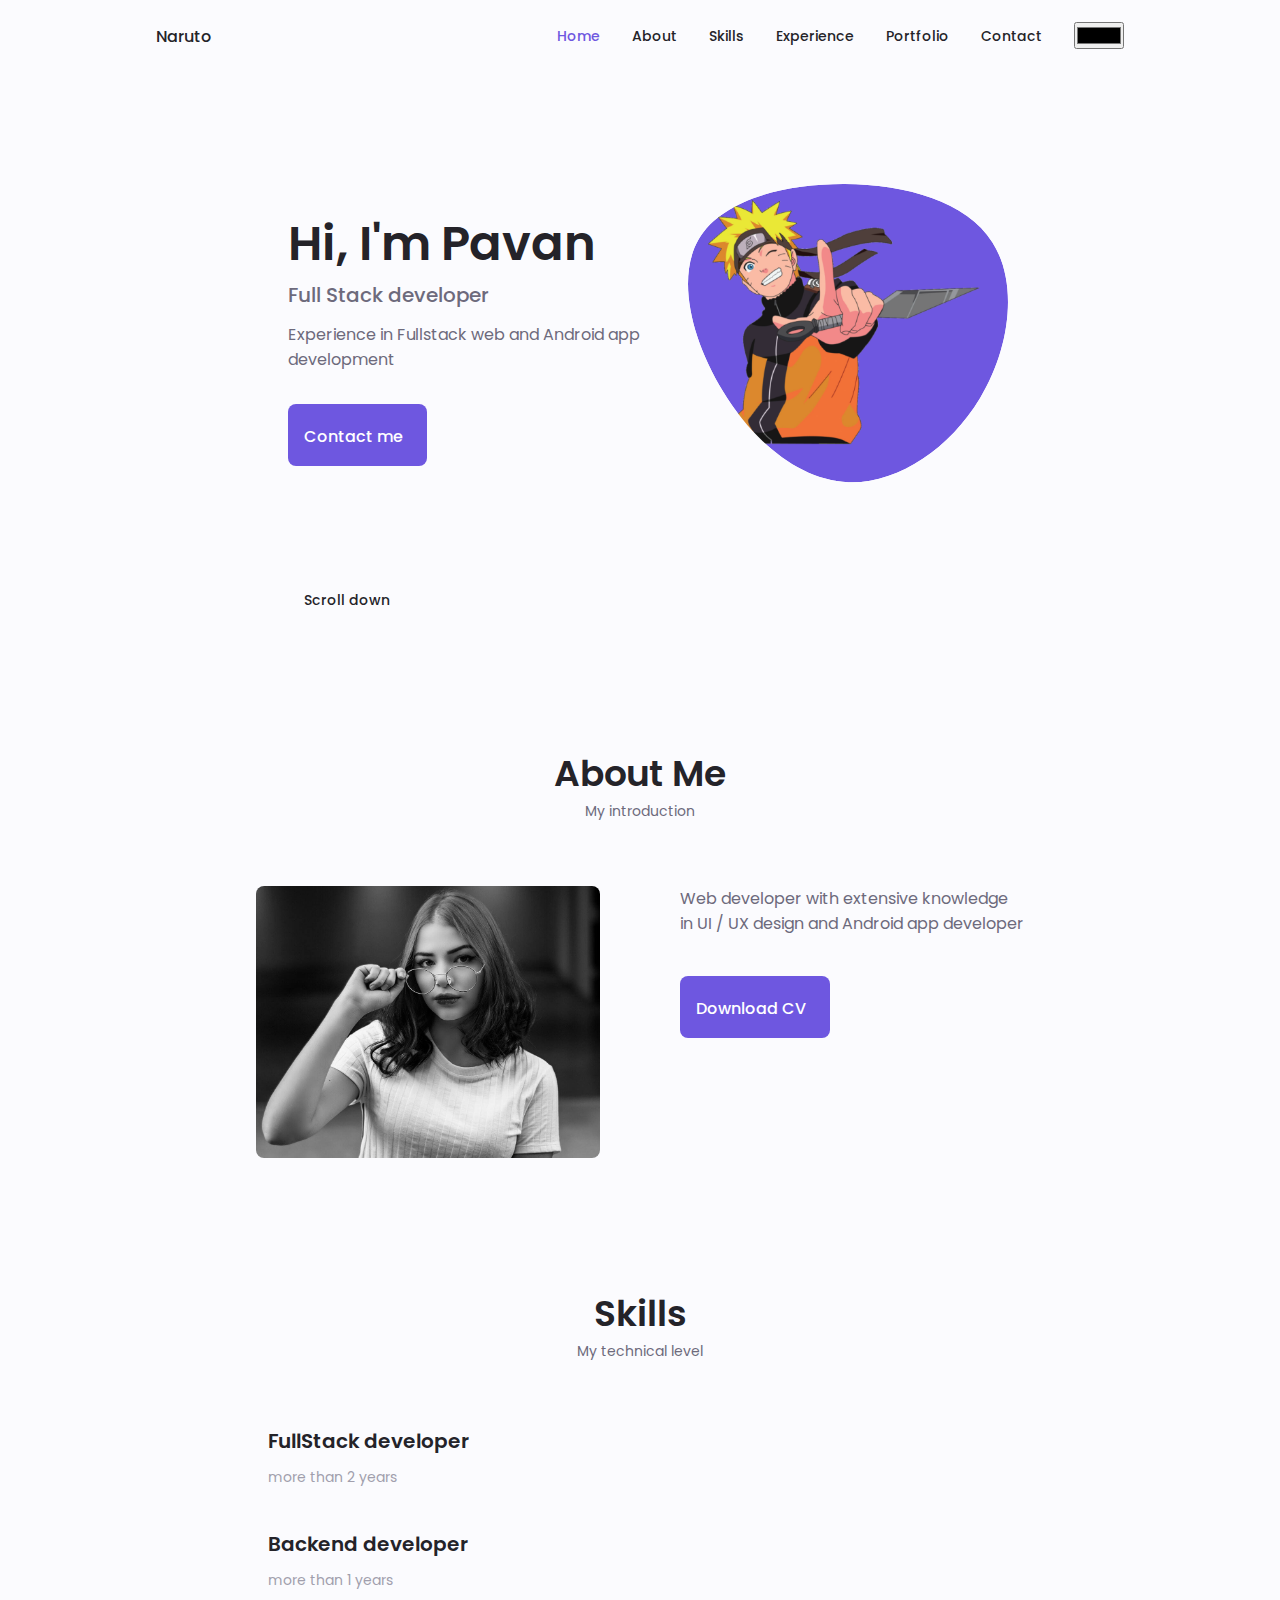
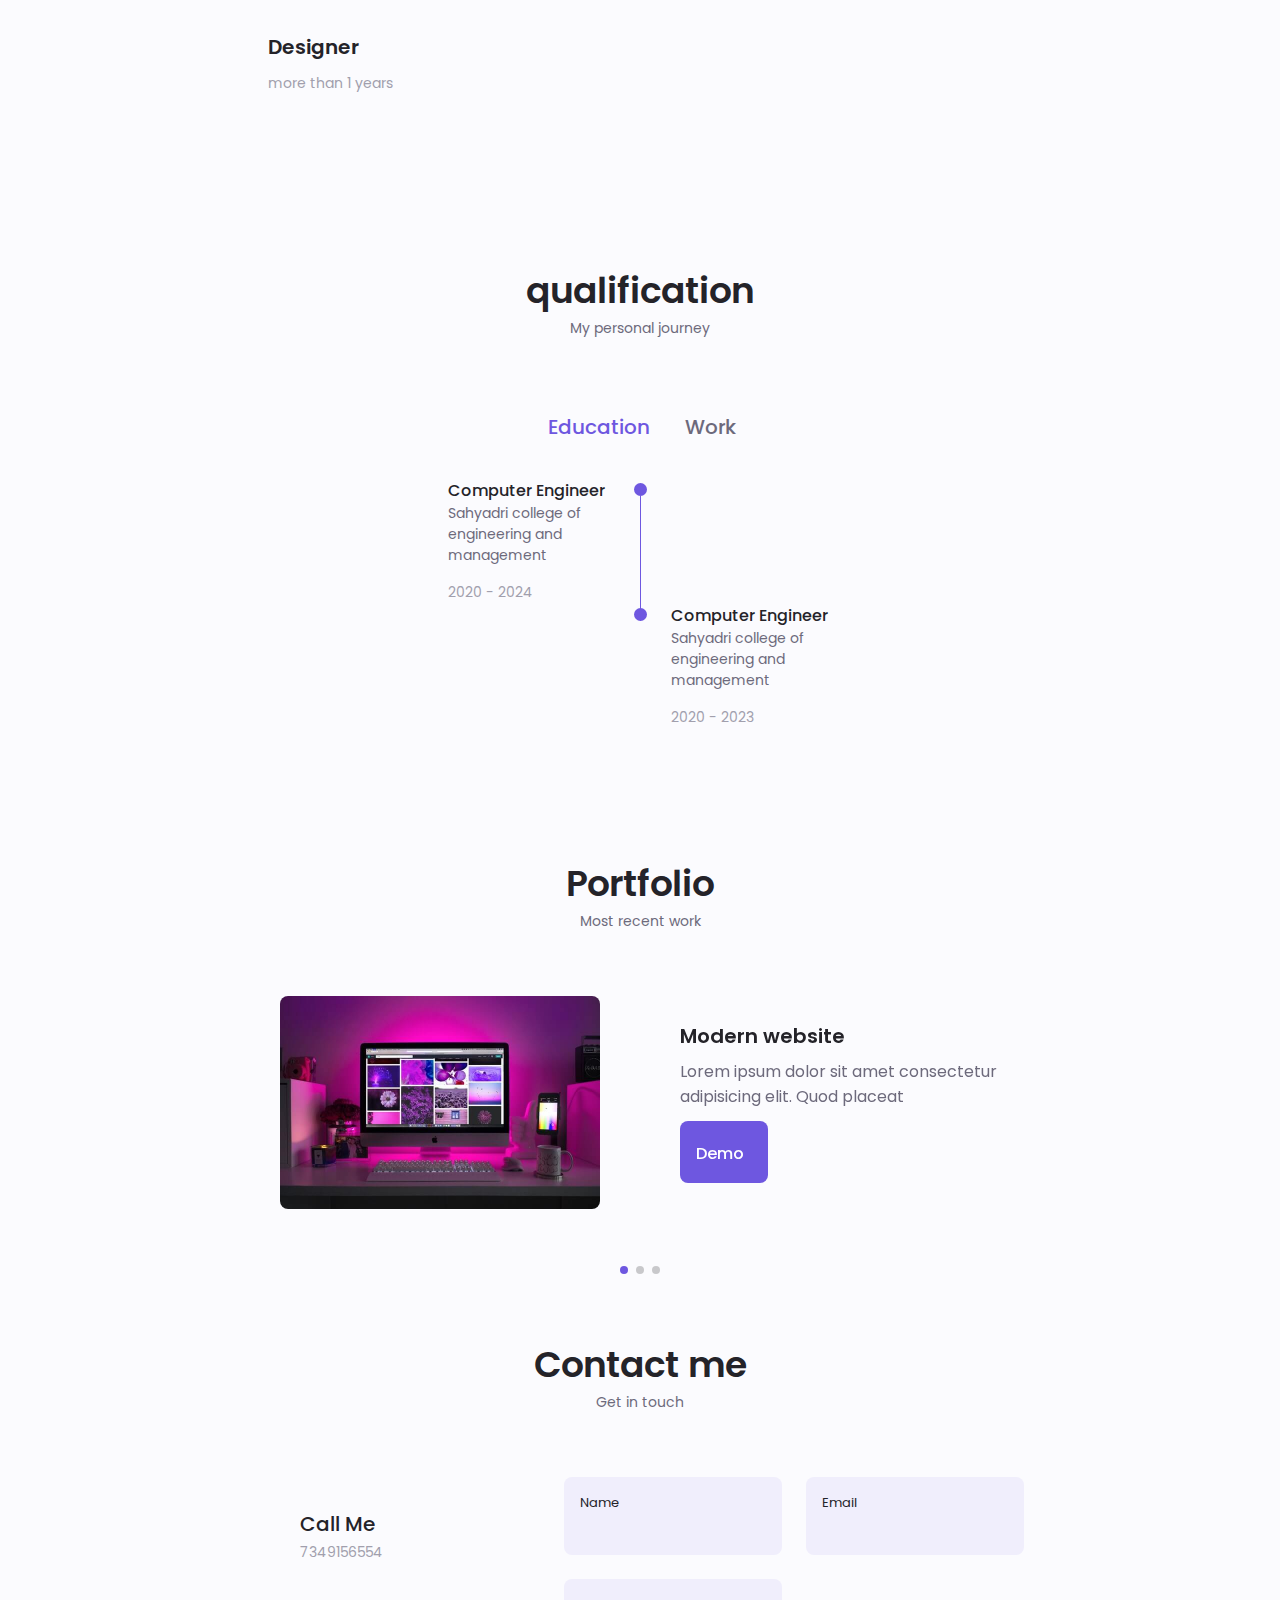
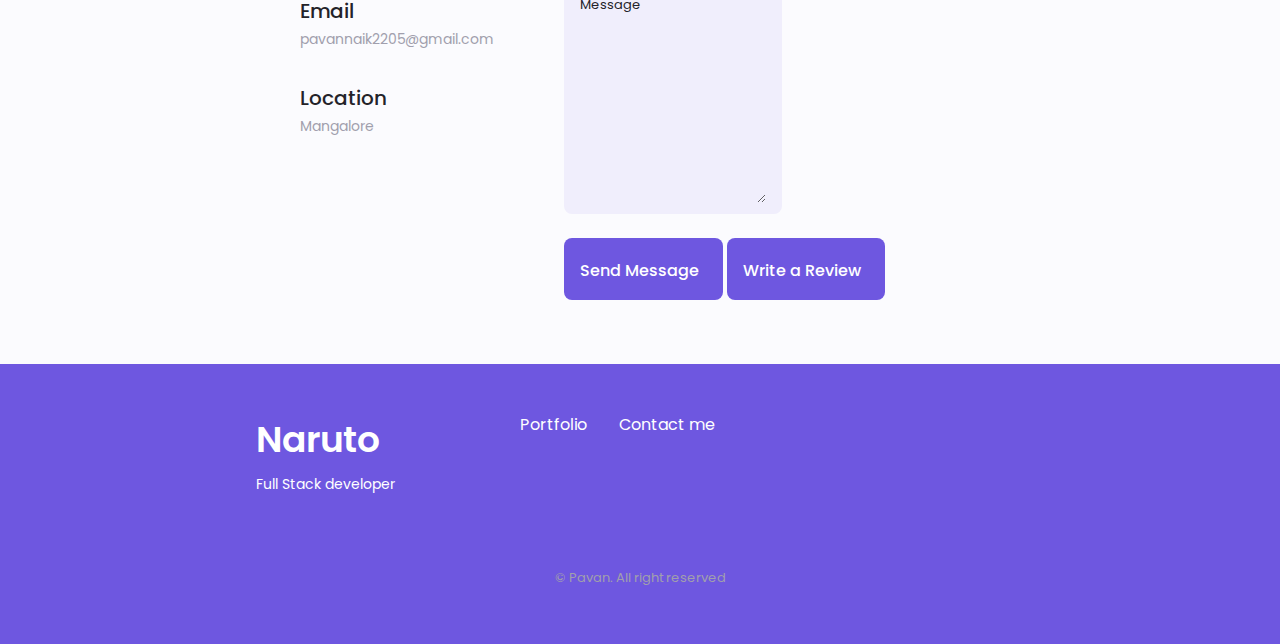
<file: index.html>
<!DOCTYPE html>
    <html lang="en">
    <head>
        <meta charset="UTF-8">
        <meta name="viewport" content="width=device-width, initial-scale=1.0">

        <!--==================== UNICONS ====================-->
        <link rel="stylesheet" href="https://unicons.iconscout.com/release/v4.0.0/css/line.css">
        
        
        <!--==================== SWIPER CSS ====================-->
        <link rel="stylesheet" href="./assets/css/swiper-bundle.min.css">
        
        <!--==================== CSS ====================-->
        <link rel="stylesheet" href="./assets/css/styles.css">

        <title>Personal Portfolio</title>
    </head>
    <body>
        <!--==================== HEADER ====================-->
        <header class="header" id="header">
            <nav class="nav container">
                <a href="#" class="nav_logo">Naruto</a>
                <div class="nav_menu" id="nav-menu">
                    <ul class="nav_list grid">
                        <li class="nav_item">
                            <a href="#home" class="nav_link active-link"><i class="uil uil-estate nav_icon "></i>Home</a>
                        </li>
                        <li class="nav_item">
                            <a href="#about" class="nav_link"><i class="uil uil-user nav_icon"></i>About</a>
                        </li>
                        <li class="nav_item">
                            <a href="#skills" class="nav_link"><i class="uil uil-file-alt nav_icon"></i>Skills</a>
                        </li>
                        <li class="nav_item">
                            <a href="#qualification" class="nav_link"><i class="uil uil-briefcase-alt nav_icon"></i>Experience</a>
                        </li>
                        <li class="nav_item">
                            <a href="#portfolio" class="nav_link"><i class="uil uil-scenery nav_icon"></i>Portfolio</a>
                        </li>
                        <li class="nav_item">
                            <a href="#contact" class="nav_link"><i class="uil uil-message nav_icon"></i>Contact</a>
                        </li>
                    </ul>
                    <i class="uil uil-times nav_close" id="nav_close"></i>
                </div>
                <div class="nav_btns">

                    <!-- Theme Change buttons  -->
                    <i class="uil uil-moon change-theme" id="theme-button"></i>
                    
                    <div class="nav_toggle" id="nav-toggle">
                        <i class="uil uil-apps"></i>
                    </div>
                </div>
                <div class="color-theme">
                    <input type="color" name="" id="color_picker">
                </div>
            </nav>
        </header>

        <!--==================== MAIN ====================-->
        <main class="main">
            <!--==================== HOME ====================-->
            <section class="home section" id="home">
                <div class="home_container container grid">
                    <div class="home_content grid">
                        <div class="home_social">
                            <a href="https://github.com/pavan2205" target="_blank" class="home_social_icon"><i class="uil uil-linkedin-alt"></i></a>
                            <a href="https://github.com/pavan2205" target="_blank" class="home_social_icon"><i class="uil uil-instagram-alt"></i></a>
                            <a href="https://github.com/pavan2205" target="_blank" class="home_social_icon"><i class="uil uil-github-alt"></i></a>
                        </div>
                        <div class="home_img home_blob">
                            <svg viewBox="0 0 200 187" xmlns="http://www.w3.org/2000/svg" xmlns:xlink="http://www.w3.org/1999/xlink">
                                <mask id="mask0" mask-type="alpha">
                                    <path d="M190.312 36.4879C206.582 62.1187 201.309 102.826 182.328 134.186C163.346 165.547 
                                    130.807 187.559 100.226 186.353C69.6454 185.297 41.0228 161.023 21.7403 129.362C2.45775 
                                    97.8511 -7.48481 59.1033 6.67581 34.5279C20.9871 10.1032 59.7028 -0.149132 97.9666 
                                    0.00163737C136.23 0.303176 174.193 10.857 190.312 36.4879Z"/>
                                </mask>
                                <g mask="url(#mask0)">
                                    <path d="M190.312 36.4879C206.582 62.1187 201.309 102.826 182.328 134.186C163.346 
                                    165.547 130.807 187.559 100.226 186.353C69.6454 185.297 41.0228 161.023 21.7403 
                                    129.362C2.45775 97.8511 -7.48481 59.1033 6.67581 34.5279C20.9871 10.1032 59.7028 
                                    -0.149132 97.9666 0.00163737C136.23 0.303176 174.193 10.857 190.312 36.4879Z"/>
                                    <image class="home_blob_img" x="12" y="10" href="assets/img/naruto.png"/>
                                </g>
                            </svg>
                        </div>
                        <div class="home_data">
                            <h1 class="home_title">Hi, I'm Pavan</h1>
                            <h3 class="home_subtitle">Full Stack developer</h3>
                            <p class="home_description">Experience in Fullstack web and Android app development</p>
                            <a href="#contact" class="button button--flex">
                                Contact me<i class="uil uil-message button_icon"></i>
                            </a>
                        </div>
                    </div>
                    <div class="home_scroll">
                        <a href="#about" class="home_scroll-button button--flex">
                            <i class="uil uil-mouse-alt home_scroll_mouse"></i>
                            <span class="home_scroll_name">Scroll down</span>
                            <i class="uil uil-arrow-down home_scroll_arrow"></i>
                        </a>
                    </div>
                </div>
            </section>

            <!--==================== ABOUT ====================-->
            <section class="about section" id="about">
                <h2 class="section__title">About Me</h2>
                <span class="section__subtitle">My introduction</span>
                <div class="about_container container grid">
                    <img src="assets/img/about.jpg" alt="" class="about_img">
                    <div class="about_data">
                        <p class="about_description">Web developer with extensive knowledge in UI / UX design and Android app developer</p>
                        <div class="about_buttons">
                            <a download="" href="assets/pdf/Pavan-Cv.pdf" class="button button--flex">Download CV
                                <i class="uil uil-download-alt button_icon"></i>
                            </a>
                        </div>
                    </div>
                </div>
            </section>

            <!--==================== SKILLS ====================-->
            <section class="skills section" id="skills">
                <h2 class="section__title">Skills</h2>
                <span class="section__subtitle">My technical level</span>
                <div class="skills_container container grid">
                    <div>
                        <!-- skill 1  -->
                        <div class="skills_content skills_close">
                            <div class="skills_header">
                                <i class="uil uil-brackets-curly skills_icon"></i>
                                <div>
                                    <h1 class="skills_title">FullStack developer</h1>
                                    <span class="skills_subtitle">more than 2 years</span>
                                </div>
                                <i class="uil uil-angle-down skills_arrow"></i>
                            </div>
                            <div class="skills_list grid">
                                <div class="skills_data">
                                    <div class="skills_title">
                                        <h3 class="skills_name">HTML</h3>
                                        <span class="skills_number">90%</span>
                                    </div>
                                    <div class="skills_bar">
                                        <span class="skills_percentage skills_html"></span>
                                    </div>
                                </div>
                                <div class="skills_data">
                                    <div class="skills_title">
                                        <h3 class="skills_name">CSS</h3>
                                        <span class="skills_number">80%</span>
                                    </div>
                                    <div class="skills_bar">
                                        <span class="skills_percentage skills_css"></span>
                                    </div>
                                </div>
                                <div class="skills_data">
                                    <div class="skills_title">
                                        <h3 class="skills_name">JavaScript</h3>
                                        <span class="skills_number">70%</span>
                                    </div>
                                    <div class="skills_bar">
                                        <span class="skills_percentage skills_js"></span>
                                    </div>
                                </div>
                                <div class="skills_data">
                                    <div class="skills_title">
                                        <h3 class="skills_name">React</h3>
                                        <span class="skills_number">60%</span>
                                    </div>
                                    <div class="skills_bar">
                                        <span class="skills_percentage skills_react"></span>
                                    </div>
                                </div>
                            </div>
                        </div>
                        <!-- skill 2  -->
                        <div class="skills_content skills_close">
                            <div class="skills_header">
                                <i class="uil uil-server-network skills_icon"></i>
                                <div>
                                    <h1 class="skills_title">Backend developer</h1>
                                    <span class="skills_subtitle">more than 1 years</span>
                                </div>
                                <i class="uil uil-angle-down skills_arrow"></i>
                            </div>
                            <div class="skills_list grid">
                                <div class="skills_data">
                                    <div class="skills_title">
                                        <h3 class="skills_name">HTML</h3>
                                        <span class="skills_number">90%</span>
                                    </div>
                                    <div class="skills_bar">
                                        <span class="skills_percentage skills_html"></span>
                                    </div>
                                </div>
                                <div class="skills_data">
                                    <div class="skills_title">
                                        <h3 class="skills_name">CSS</h3>
                                        <span class="skills_number">80%</span>
                                    </div>
                                    <div class="skills_bar">
                                        <span class="skills_percentage skills_css"></span>
                                    </div>
                                </div>
                                <div class="skills_data">
                                    <div class="skills_title">
                                        <h3 class="skills_name">JavaScript</h3>
                                        <span class="skills_number">70%</span>
                                    </div>
                                    <div class="skills_bar">
                                        <span class="skills_percentage skills_js"></span>
                                    </div>
                                </div>
                                <div class="skills_data">
                                    <div class="skills_title">
                                        <h3 class="skills_name">React</h3>
                                        <span class="skills_number">60%</span>
                                    </div>
                                    <div class="skills_bar">
                                        <span class="skills_percentage skills_react"></span>
                                    </div>
                                </div>
                            </div>

                        </div>
                        <!-- skill-3  -->
                        <div class="skills_content skills_close">
                            <div class="skills_header">
                                <i class="uil uil-server-network skills_icon"></i>
                                <div>
                                    <h1 class="skills_title">Designer</h1>
                                    <span class="skills_subtitle">more than 1 years</span>
                                </div>
                                <i class="uil uil-angle-down skills_arrow"></i>
                            </div>
                            <div class="skills_list grid">
                                <div class="skills_data">
                                    <div class="skills_title">
                                        <h3 class="skills_name">HTML</h3>
                                        <span class="skills_number">90%</span>
                                    </div>
                                    <div class="skills_bar">
                                        <span class="skills_percentage skills_html"></span>
                                    </div>
                                </div>
                                <div class="skills_data">
                                    <div class="skills_title">
                                        <h3 class="skills_name">CSS</h3>
                                        <span class="skills_number">80%</span>
                                    </div>
                                    <div class="skills_bar">
                                        <span class="skills_percentage skills_css"></span>
                                    </div>
                                </div>
                                <div class="skills_data">
                                    <div class="skills_title">
                                        <h3 class="skills_name">JavaScript</h3>
                                        <span class="skills_number">70%</span>
                                    </div>
                                    <div class="skills_bar">
                                        <span class="skills_percentage skills_js"></span>
                                    </div>
                                </div>
                                <div class="skills_data">
                                    <div class="skills_title">
                                        <h3 class="skills_name">React</h3>
                                        <span class="skills_number">60%</span>
                                    </div>
                                    <div class="skills_bar">
                                        <span class="skills_percentage skills_react"></span>
                                    </div>
                                </div>
                            </div>

                        </div>
                    </div>
                </div>
            </section>

            <!--==================== QUALIFICATION ====================-->
            <section class="qualification section" id="qualification">
                <h2 class="section__title">qualification</h2>
                <span class="section__subtitle">My personal journey</span>
                <div class="qualification_container container">
                    <div class="qualification_tabs">
                        <div class="qualification_button button--flex qualification_active" data-target="#education">
                            <i class="uil uil-graduation-cap qualification_icon"></i>
                            Education
                        </div>
                        <div class="qualification_button button--flex" data-target="#work">
                            <i class="uil uil-briefcase-alt qualification_icon"></i>
                            Work
                        </div>
                    </div>
                    <div class="qualification_sections">

                        <div class="qualification_content qualification_active" data-content id="education">
                            <div class="qualification_data">
                                <div>
                                    <h3 class="qualification_title">Computer Engineer</h3>
                                    <span class="qualification_subtitle">Sahyadri college of engineering and management</span>
                                    <div class="qualification_calender">
                                        <i class="uil uil-calender-alt"></i>
                                        2020 - 2024
                                    </div>
                                </div>
                                <span>
                                    <div class="qualification_rounder"></div>
                                    <div class="qualification_line"></div>
                                </span>
                            </div>

                           <div class="qualification_data">
                            <div></div>
                            <div>
                                <span class="qualification_rounder"></span>
                                <!-- <span class="qualification_line"></span> -->
                            </div>
                                <div>
                                    <h3 class="qualification_title">Computer Engineer</h3>
                                    <span class="qualification_subtitle">Sahyadri college of engineering and management</span>
                                    <div class="qualification_calender">
                                        <i class="uil uil-calender-alt"></i>
                                        2020 - 2023
                                    </div>
                                    
                                </div>
                                
                            </div>
                        </div>

                        <div class="qualification_content" data-content id="work">
                            <div class="qualification_data">
                                <div>
                                    <h3 class="qualification_title">Computer Engineer</h3>
                                    <span class="qualification_subtitle">Sahyadri college of engineering and management</span>
                                    <div class="qualification_calender">
                                        <i class="uil uil-calender-alt"></i>
                                        2020 - 2024
                                    </div>
                                </div>
                                <span>
                                    <div class="qualification_rounder"></div>
                                    <div class="qualification_line"></div>
                                </span>
                            </div>

                           <div class="qualification_data">
                            <div></div>
                            <div>
                                <span class="qualification_rounder"></span>
                                <!-- <span class="qualification_line"></span> -->
                            </div>
                                <div>
                                    <h3 class="qualification_title">Computer Engineer</h3>
                                    <span class="qualification_subtitle">Sahyadri college of engineering and management</span>
                                    <div class="qualification_calender">
                                        <i class="uil uil-calender-alt"></i>
                                        2020 - 2024
                                    </div>
                                </div>
                               
                            </div>
                        </div>
                    </div>
                </div>
            </section>


            <!--==================== PORTFOLIO ====================-->
            <section class="portfolio section" id="portfolio">
                <h2 class="section__title">Portfolio</h2>
                <span class="section__subtitle">Most recent work</span>
                <div class="portfolio_container container swiper-container">
                    <div class="swiper-wrapper">
                        <div class="portfolio_content grid swiper-slide">
                            <img src="assets/img/portfolio1.jpg" alt="" class="portfolio_img">
                            <div class="portfolio_dataa">
                                <h3 class="portfolio_title">Modern website</h3>
                                <p class="portfolio_description">Lorem ipsum dolor sit amet consectetur adipisicing elit. Quod placeat</p>
                                <a href="#" class="button button--flex button--small portfolio_button">
                                    Demo
                                    <i class="uil uil-arrow-right button_icon"></i>
                                </a>
                            </div>
                        </div>

                        <div class="portfolio_content grid swiper-slide">
                            <img src="assets/img/portfolio2.jpg" alt="" class="portfolio_img">
                            <div class="portfolio_dataa">
                                <h3 class="portfolio_title">Modern website</h3>
                                <p class="portfolio_description">Lorem ipsum dolor sit amet consectetur adipisicing elit. Quod placeat</p>
                                <a href="#" class="button button--flex button--small portfolio_button">
                                    Demo
                                    <i class="uil uil-arrow-right button_icon"></i>
                                </a>
                            </div>
                        </div>

                        <div class="portfolio_content grid swiper-slide">
                            <img src="assets/img/portfolio3.jpg" alt="" class="portfolio_img">
                            <div class="portfolio_dataa">
                                <h3 class="portfolio_title">Modern website</h3>
                                <p class="portfolio_description">Lorem ipsum dolor sit amet consectetur adipisicing elit. Quod placeat</p>
                                <a href="#" class="button button--flex button--small portfolio_button">
                                    Demo
                                    <i class="uil uil-arrow-right button_icon"></i>
                                </a>
                            </div>
                        </div>

                    </div>
                    <div class="swiper-button-next">
                        <i class="uil uil-angle-right-b swiper-portfolio-icon"></i>
                    </div>
                    <div class="swiper-button-prev">
                        <i class="uil uil-angle-left-b swiper-portfolio-icon"></i>
                    </div>

                    <div class="swiper-pagination"></div>
                </div>
            </section>

            <!--==================== CONTACT ME ====================-->
            <section class="contact section" id="contact">
                <h2 class="section__title">Contact me</h2>
                <span class="section__subtitle">Get in touch</span>
                <div class="contact_container container grid">
                    <div>
                        <div class="contact_information">
                            <i class="uil uil-phone contact_icon"></i>
                            <div>
                                <h3 class="contact_title">Call Me</h3>
                                <span class="contact_subtitle">7349156554</span>
                            </div>
                        </div>
                        <div class="contact_information">
                            <i class="uil uil-envelope contact_icon"></i>
                            <div>
                                <h3 class="contact_title">Email</h3>
                                <span class="contact_subtitle">pavannaik2205@gmail.com</span>
                            </div>
                        </div>
                        <div class="contact_information">
                            <i class="uil uil-map-marker contact_icon"></i>
                            <div>
                                <h3 class="contact_title">Location</h3>
                                <span class="contact_subtitle">Mangalore</span>
                            </div>
                        </div>
                    </div>
                    <form action="" class="contact_form grid">
                        <div class="contact_inputs grid">
                            <div class="contact_content">
                                <label class="contact_label">Name</label>
                                <input type="text" class="contact_input">
                            </div>
                            <div class="contact_content">
                                <label class="contact_label">Email</label>
                                <input type="email" class="contact_input">
                            </div>
                            <div class="contact_content">
                                <label class="contact_label">Message</label>
                                <textarea name="" id="textarea" cols="0" rows="7" class="contact_input"></textarea>
                            </div>
                        </div>
                        <div>
                            <a href="#" class="button button--flex">Send Message
                                <i class="uil uil-message button_icon"></i>
                            </a>
                            <a href="./feedback_form.html" class="button button--flex">Write a Review
                                <i class="uil uil-message button_icon"></i>
                            </a>
                        </div>
                        <!-- <div>
                            
                        </div> -->
                    </form>
                </div>
            </section>
        </main>

        <!--==================== FOOTER ====================-->
        <footer class="footer">
            <div class="footer_bg">
                <div class="footer_container container grid">
                    <div>
                        <h1 class="footer_title">Naruto</h1>
                        <span class="footer_subtitle">Full Stack developer</span>
                    </div>
                    <ul class="footer_links">
                        <li>
                            <a href="#portfolio" class="footer_link">Portfolio</a>
                        </li>
                        <li>
                            <a href="#contact" class="footer_link">Contact me</a>
                        </li>
                    </ul>
                    <div class="footer_socials">
                        <a href="https://github.com/pavan2205" target="_blank" class="footer_social">
                            <i class="uil uil-facebook-f"></i>
                        </a>
                        <a href="https://github.com/pavan2205" target="_blank" class="footer_social">
                            <i class="uil uil-instagram"></i>
                        </a>
                        <a href="https://github.com/pavan2205" target="_blank" class="footer_social">
                            <i class="uil uil-twitter-alt"></i>
                        </a>
                    </div>
                </div>
                <p class="footer_copy">&#169; Pavan. All right reserved</p>
            </div>
        </footer>
        
        <!--==================== SCROLL TOP ====================-->
        <a href="#" class="scrollup" id="scroll-up">
            <i class="uil uil-arrow-up scrollup_icon"></i>
        </a>
        

        <!--==================== SWIPER JS ====================-->
        <script src="./assets/js/swiper-bundle.min.js"></script>

        <!--==================== JS ====================-->
        <script src="./assets/js/script.js"></script>
    </body>
</html>
</file>
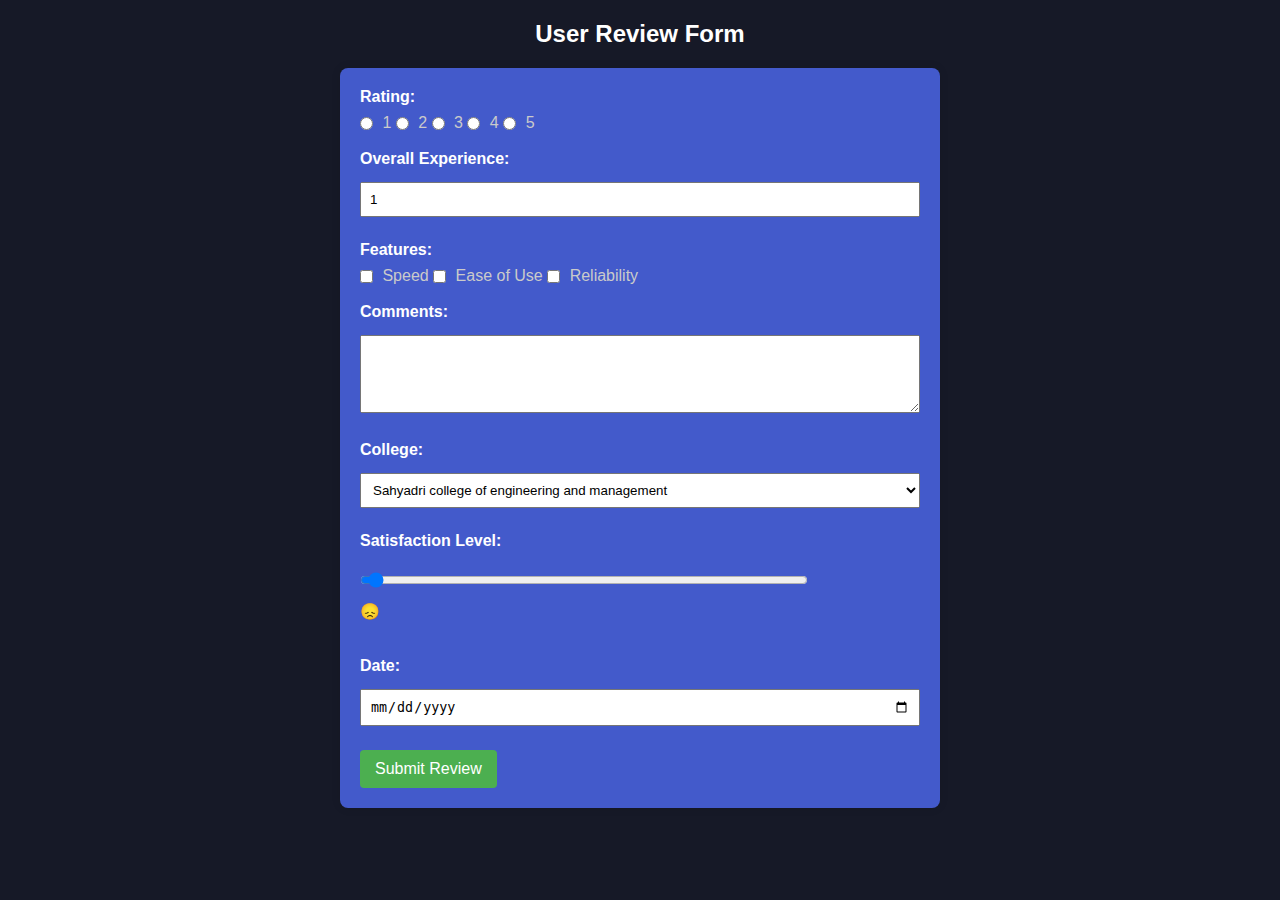
<file: feedback_form.html>
<!DOCTYPE html>
<html lang="en">
<head>
    <meta charset="UTF-8">
    <meta name="viewport" content="width=device-width, initial-scale=1.0">
    <title>User Review Form</title>
    <link rel="stylesheet" href="./assets/css/styles.css">
    <style>
        /* Add some basic styling for better appearance */
        body {
    font-family: Arial, sans-serif;
    margin: 20px;
    background-color:#161927;
    /* display: flex; */
    /* align-items: center; */
    /* flex-direction: column;   */
    color: rgb(202, 202, 202);
}

h2 {
    color: #333333;
    text-align: center;
    margin-bottom: 20px;
    color: white;
}

form {
    max-width: 600px;
    margin: 0 auto;
    background-color: #435acb;
    padding: 20px;
    border-radius: 8px;
    box-shadow: 0 0 10px rgba(0, 0, 0, 0.1);
}

label ,.emoji-label{
    display: block;
    margin-bottom: 8px;
    color: #ffffff;
    font-weight: bold;
}

input[type="radio"],
input[type="checkbox"] {
    margin-right: 5px;
}

input[type="submit"] {
    background-color: #4caf50;
    color: #fff;
    padding: 10px 15px;
    border: none;
    border-radius: 4px;
    cursor: pointer;
    font-size: 16px;
}

input[type="submit"]:hover {
    background-color: #45a049;
}

input[type="number"],
input[type="range"],
input[type="date"],
textarea,
select {
    width: 100%;
    padding: 8px;
    margin: 6px 0;
    box-sizing: border-box;
}

/* Adjust styles for radio and checkbox alignment */
input[type="radio"],
input[type="checkbox"] {
    vertical-align: middle;
}

/* Style the satisfaction range input */
input[type="range"] {
    width: 80%;
}

/* Add some spacing for better readability */
br {
    line-height: 20px;
}

    </style>
</head>
<body>

<h2>User Review Form</h2>

<form>
    <label for="rating">Rating:</label>
    <input type="radio" name="rating" value="1"> 1
    <input type="radio" name="rating" value="2"> 2
    <input type="radio" name="rating" value="3"> 3
    <input type="radio" name="rating" value="4"> 4
    <input type="radio" name="rating" value="5"> 5

    <br><br>

    <label for="experience">Overall Experience:</label>
    <input type="number" name="experience" min="1" max="10" value="1">

    <br><br>

    <label for="features">Features:</label>
    <input type="checkbox" name="feature" value="speed"> Speed
    <input type="checkbox" name="feature" value="ease"> Ease of Use
    <input type="checkbox" name="feature" value="reliability"> Reliability

    <br><br>

    <label for="comments">Comments:</label>
    <textarea name="comments" rows="4" cols="50"></textarea>

    <br><br>

    <label for="platform">College:</label>
    <select name="platform">
        <option value="windows">Sahyadri college of engineering and management</option>
        <option value="mac">St.Joseph college of engineering </option>
        <option value="linux">Nitte</option>
    </select>

    <br><br>

    <div class="emoji-label">Satisfaction Level:</div>
    <input type="range" name="satisfaction" id="satisfaction" value="0" min="0" max="100" oninput="updateEmoji()">
    <div id="emoji-display">😞</div>

    <br><br>

    <label for="date">Date:</label>
    <input type="date" name="date">

    <br><br>

    <input type="submit" value="Submit Review">
</form>

<script>
  function updateEmoji() {
      var satisfactionInput = document.getElementById('satisfaction');
      var emojiDisplay = document.getElementById('emoji-display');

      var value = satisfactionInput.value;

      if (value <= 20) {
          emojiDisplay.innerText = '😞';
      } else if (value <= 40) {
          emojiDisplay.innerText = '😐';
      } else if (value <= 60) {
          emojiDisplay.innerText = '😊';
      } else if (value <= 80) {
          emojiDisplay.innerText = '😄';
      } else {
          emojiDisplay.innerText = '😍';
      }
  }
</script>

</body>
</html>
</file>
<file: assets/css/styles.css>
/*==================== GOOGLE FONTS ====================*/
@import url("https://fonts.googleapis.com/css2?family=Poppins:wght@400;500;600&display=swap");

/*==================== VARIABLES CSS ====================*/
:root {
    --header-height: 3rem;

    /*========== Colors ==========*/
    /* Change favorite color */
    --hue-color: 250; /*Purple 250 - Green 142 - Blue 230 - Pink 340*/

    /* HSL color mode */
    --first-color: hsl(var(--hue-color), 69%, 61%);
    --first-color-second: hsl(var(--hue-color), 69%, 61%);
    --first-color-alt: hsl(var(--hue-color), 57%, 53%);
    --first-color-lighter: hsl(var(--hue-color), 92%, 85%);
    --title-color: hsl(var(--hue-color), 8%, 15%);
    --text-color: hsl(var(--hue-color), 8%, 45%);
    --text-color-light: hsl(var(--hue-color), 8%, 65%);
    --input-color: hsl(var(--hue-color), 70%, 96%);
    --body-color: hsl(var(--hue-color), 60%, 99%);
    --container-color: #fff;
    --scroll-bar-color: hsl(var(--hue-color), 12%, 90%);
    --scroll-thumb-color: hsl(var(--hue-color), 12%, 80%);

    /*========== Font and typography ==========*/
    --body-font: 'Poppins', sans-serif;

    /* .5rem = 8px, 1rem = 16px, 1.5rem = 24px ... */
    --big-font-size: 2rem;
    --h1-font-size: 1.5rem;
    --h2-font-size: 1.25rem;
    --h3-font-size: 1.125rem;
    --normal-font-size: .938rem;
    --small-font-size: .813rem;
    --smaller-font-size: .75rem;

    /*========== Font weight ==========*/
    --font-medium: 500;
    --font-semi-bold: 600;

    /*========== Margenes Bottom ==========*/
    /* .25rem = 4px, .5rem = 8px, .75rem = 12px ... */
    --mb-0-25: .25rem;
    --mb-0-5: .5rem;
    --mb-0-75: .75rem;
    --mb-1: 1rem;
    --mb-1-5: 1.5rem;
    --mb-2: 2rem;
    --mb-2-5: 2.5rem;
    --mb-3: 3rem;

    /*========== z index ==========*/
    --z-tooltip: 10;
    --z-fixed: 100;
    --z-modal: 1000;
}

/* Font size for large devices */
@media screen and (min-width: 968px) {
    :root {
        --big-font-size: 3rem;
        --h1-font-size: 2.25rem;
        --h2-font-size: 1.5rem;
        --h3-font-size: 1.25rem;
        --normal-font-size: 1rem;
        --small-font-size: .875rem;
        --smaller-font-size: .813rem;
    }
}

/*========== Variables Dark theme ==========*/
body.dark-theme{
    --first-color-second: hsl(var(--hue-color), 30%, 8%);
    --title-color: hsl(var(--hue-color), 8%, 95%);
    --text-color: hsl(var(--hue-color), 8%, 75%);
    --input-color: hsl(var(--hue-color), 29%, 16%);
    --body-color: hsl(var(--hue-color), 28%, 12%);
    --container-color: hsl(var(--hue-color), 29%, 16%);
    --scroll-bar-color: hsl(var(--hue-color), 12%, 48%);
    --scroll-thumb-color: hsl(var(--hue-color), 12%, 36%);
}



/*========== Button Dark/Light ==========*/
.nav_btns{
  display: flex;
  align-items: center;
}

.change-theme{
  font-size: 1.25rem;
  color: var(--title-color);
  margin-right: var(--mb-1);
  cursor: pointer;
}

.change-theme:hover{
  color: var(--first-color);
}


/*==================== BASE ====================*/
* {
  box-sizing: border-box;
  padding: 0;
  margin: 0;
}

html {
  scroll-behavior: smooth;
}

body {
  margin: 0 0 var(--header-height) 0;
  font-family: var(--body-font);
  font-size: var(--normal-font-size);
  background-color: var(--body-color);
  color: var(--text-color);
}

h1, h2, h3, h4 {
  color: var(--title-color);
  font-weight: var(--font-semi-bold);
}

ul {
  list-style: none;
}

a {
  text-decoration: none;
}

img {
  max-width: 100%;
  height: auto;
}

/*==================== REUSABLE CSS CLASSES ====================*/
.section {
  padding: 2rem 0 4rem;
}

.section__title {
  font-size: var(--h1-font-size);
  color: var(--title-color);
}

.section__subtitle {
  display: block;
  font-size: var(--small-font-size);
  margin-bottom: var(--mb-3);
}

.section__title, 
.section__subtitle {
  text-align: center;
}

/*==================== LAYOUT ====================*/
.container {
  max-width: 768px;
  margin-left: var(--mb-1-5);
  margin-right: var(--mb-1-5);
}

.grid {
  display: grid;
  gap: 1.5rem;
}

.header {
  width: 100%;
  position: fixed;
  bottom: 0;
  left: 0;
  z-index: var(--z-fixed);
  background-color: var(--body-color);
}

/*==================== NAV ====================*/
.nav{
  max-width:968px ;
  height: var(--header-height);
  display: flex;
  align-items: center;
  justify-content: space-between;
}

.nav_logo,.nav_toggle{
  color: var(--title-color);
  font-weight: var(--font-medium);
}

.nav_logo:hover{
  color: var(--first-color);
}

.nav_toggle{
  font-size: 1.1rem;
  cursor: pointer;
}

.nav_toggle:hover{
  color: var(--first-color);
}

@media screen and (max-width:767px){
  .nav_menu{
    position: fixed;
    bottom: -100%;
    left: 0;
    width: 100%;
    background-color: var(--body-color);
    padding: 2rem 1.5rem 4rem;
    box-shadow: 0 -1px 4px rgba(0,0,0,0.15);
    border-radius: 1.5rem 1.5rem 0 0;
    transition: 0.3s;
  }
}

.nav_list{
  grid-template-columns: repeat(3,1fr);
  gap: 2rem;
}

.nav_link{
  display: flex;
  flex-direction: column;
  align-items: center;
  font-size: var(--small-font-size);
  color: var(--title-color);
  font-weight: var(--font-medium);
}

.nav_link:hover{
  color: var(--first-color);
}

.nav_icon{
  font-size: 1.2rem;
}

.nav_close{
  position:absolute;
  right: 1.3rem;
  bottom: 0.5rem;
  font-size: 1.5rem;
  cursor: pointer;
  color: var(--first-color);
}

.nav_close:hover{
  color: var(--first-color-alt);
}


/* show menu */
.show-menu{
  bottom: 0;
}


/* Active link */
.active-link{
  color: var(--first-color);
}


/* Change background header */
.scroll-header{
  box-shadow: 0 -1px 4px rgba(0,0,0,.15);
}


/*==================== HOME ====================*/
.home_container{
  gap: 1rem;
}

.home_content{
  grid-template-columns: .5fr 3fr;
  padding-top: 3.5rem;
  align-items: center;
}

.home_social{
  display: grid;
  grid-template-columns:max-content ;
  row-gap: 1rem;
}

.home_social_icon{
  font-size: 1.25rem;
  color: var(--first-color);
}

.home_social_icon:hover{
  color: var(--first-color-alt);
}

.home_blob{
  width: 200px;
  fill: var(--first-color);
}

.home_blob_img{
  width: 170px;
}

.home_data{
  grid-column: 1/3;
}

.home_title{
  font-size: var(--big-font-size);
}

.home_subtitle{
  font-size: var(--h3-font-size);
  color: var(--text-color);
  font-weight: var(--font-medium);
  margin-bottom: var(--mb-0-75);
}

.home_description{
  margin-bottom: var(--mb-2);
}

.home_scroll{
  display: none;
}

.home_scroll-button{
  color: var(--first-color);
  transition: 0.3s;
}

.home_scroll-button:hover{
  transform: translateY(0.25rem);
}
.home_scroll_mouse{
  font-size: 2rem;
}

.home_scroll_name{
  font-size: var(--small-font-size);
  color: var(--title-color);
  font-weight: var(--font-medium);
  margin-right: var(--mb-0-25);
}

.home_scroll_arrow{
  font-size: 1.25rem;
}


/*==================== BUTTONS ====================*/
.button{
  display: inline-block;
  background-color: var(--first-color);
  color: #fff;
  padding: 1rem;
  border-radius: 0.5rem;
  font-weight: var(--font-medium);
}

.button:hover{
  background-color: var(--first-color-alt);
}

.button_icon{
  font-size: 1.25rem;
  margin-left: var(--mb-0-5);
  transition: 0.3s;
}

.button--flex{
  display: inline-block;
  align-items: center;
}


/*==================== ABOUT ====================*/
.about_img{
  width: 200px;
  border-radius: .5rem;
  justify-self: center;
  align-self: center;
  filter: grayscale(100%);
  transition: 0.4s;
}
.about_img:hover{
  filter: none;
}

.about_description{
  text-align: center;
  margin-bottom: var(--mb-2-5);
}

.about_info{
  display: flex;
  justify-content: space-evenly;
  margin-bottom: var(--mb-2-5);
}

.about_info_title{
  font-size: var(--h2-font-size);
  font-weight: var(--font-semi-bold);
  color: var(--title-color);
}

.about_info_name{
  font-size: var(--smaller-font-size);
}

.about_info_title,.about_info_name{
  display: block;
  text-align: center;
}

.about_buttons{
  display: flex;
  justify-content: center;
}


/*==================== SKILLS ====================*/
.skills_container{
  row-gap: 0;
}

.skills_header{
  display: flex;
  align-items: center;
  margin-bottom: var(--mb-2-5);
  cursor: pointer;
}

.skills_icon,.skills_arrow{
  font-size: 2rem;
  color: var(--first-color);
}

.skills_icon{
  margin-right: var(--mb-0-75);
}

.skills_title{
  font-size: var(--h3-font-size);
}

.skills_subtitle{
  font-size: var(--small-font-size);
  color: var(--text-color-light);
}

.skills_arrow{
  margin-left: auto;
  transition: .4s;
}

.skills_title{
  display: flex;
  justify-content: space-between;
  margin-bottom: var(--mb-0-5);
}

.skills_name{
  font-size: var(--normal-font-size);
  font-weight: var(--font-medium);
}

.skills_bar,.skills_percentage{
  height: 5px;
  border-radius: 0.25rem;
}

.skills_bar{
  background-color: var(--first-color-lighter);
}

.skills_percentage{
  display: block;
  background-color: var(--first-color);
}

.skills_html{
  width: 90%;
}

.skills_css{
  width: 80%;
}

.skills_js{
  width: 70%;
}

.skills_react{
  width: 60%;
}

.skills_list{
  row-gap: 1.5rem;
  padding-left: 2.7rem;
}

.skills_close .skills_list{
  height: 0;
  overflow: hidden;
}

.skills_open .skills_list{
  height: max-content;
  margin-bottom: var(--mb-2-5);
}

.skills_open .skills_arrow{
  transform: rotate(-180deg);
}


/*==================== QUALIFICATION ====================*/
.qualification_tabs{
  display: flex;
  justify-content: space-evenly;
  margin-bottom: var(--mb-2);
}

.qualification_button{
  font-size: var(--h3-font-size);
  font-weight: var(--font-medium);
  cursor: pointer;
}

.qualification_button:hover{
  color: var(--first-color);
}

.qualification_icon{
  font-size: 1.8rem;
  margin-right: var(--mb-0-25);
}

.qualification_data{
  display: grid;
  grid-template-columns: 1fr max-content 1fr;
  column-gap: 1.5rem;
}

.qualification_title{
  font-size: var(--normal-font-size);
  font-weight: var(--font-medium);
}

.qualification_subtitle{
  display: inline-block;
  font-size: var(--small-font-size);
  margin-bottom: var(--mb-1);
}

.qualification_calender{
  font-size: var(--small-font-size);
  color: var(--text-color-light);
}

.qualification_rounder{
  display: inline-block;
  width: 13px;
  height: 13px;
  background-color: var(--first-color);
  border-radius: 50%;
}

.qualification_line{
  display: block;
  width: 1px;
  height: 100%;
  background-color:var(--first-color);
  transform: translate(6px,-7px);
}

.qualification [data-content]{
  display: none;
}

.qualification_active[data-content]{
  display: block;
}

.qualification_button.qualification_active{
  color: var(--first-color);
}




/*==================== PORTFOLIO ====================*/
.portfolio_container{
  overflow: initial;
}

.portfolio_content{
  padding: 0 1.5rem;
}

.portfolio_img{
  width: 265px;
  border-radius: .5rem;
  justify-self: center;
}

.portfolio_title{
  font-size: var(--h3-font-size);
  margin-bottom: var(--mb-0-5);
}

.portfolio_description{
  margin-bottom: var(--mb-0-75);
}

.portfolio_button:hover .button_icon{
  transform: translateX(.25rem);
}

.swiper-button-prev::after,
.swiper-button-next::after{
  content:'';
}

.swiper-portfolio-icon{
  font-size: 2rem;
  color: var(--first-color);
}

.swiper-button-next{
  right: -.5rem;
}

.swiper-button-prev{
  left: -.5rem;
}

.swiper-container-horizontal > .swiper-pagination-bullets{
  bottom: -2.5rem;
}

.swiper-pagination-bullet-active{
  background-color: var(--first-color);
}

.swiper-button-next,
.swiper-button-prev,
.swiper-pagination-bullet{
  outline: none;
}

/*==================== CONTACT ME ====================*/

.contact_container{
  row-gap: 3rem;
}

.contact_information{
  display: flex;
  margin: var(--mb-2);
}

.contact_icon{
  font-size: 2rem;
  color: var(--first-color);
  margin-right: var(--mb-0-75);
}

.contact_title{
  font-size: var(--h3-font-size);
  font-weight: var(--font-medium);
}

.contact_subtitle{
  font-size: var(--small-font-size);
  color: var(--text-color-light);
}

.contact_content{
  background-color: var(--input-color);
  padding: .75rem 1rem .25rem;
  border-radius: 0.5rem;
}

.contact_label{
  font-size: var(--smaller-font-size);
  color: var(--title-color);
}

.contact_input{
  width: 100%;
  background-color: var(--input-color);
  color: var(--text-color);
  font-family: var(--body-font);
  font-size: var(--normal-font-size);
  outline: none;
  border: none;
  padding: 0.25rem .5rem .5rem 0; 
}

/*==================== FOOTER ====================*/
.footer{
  padding-top: 2rem;
}

.footer_container{
  row-gap: 3.5rem;
}

.footer_bg{
  background-color: var(--first-color-second);
  padding: 2rem 0 3rem;
}

.footer_title{
  font-size: var(--h1-font-size);
  margin-bottom: var(--mb-0-25);
}

.footer_subtitle{
  font-size: var(--small-font-size);
}

.footer_links{
  display: flex;
  flex-direction: column;
  row-gap: 1.5rem;
}

.footer_link:hover{
  color: var(--first-color-lighter);
}

.footer_social{
  font-size: 1.25rem;
  margin-right: var(--mb-1-5);
}

.footer_social:hover{
  color: var(--first-color-lighter);
}

.footer_copy{
  font-size: var(--smaller-font-size);
  text-align: center;
  color: var(--text-color-light);
  margin-top: var(--mb-1);
}

.footer_title,
.footer_social,
.footer_link,
.footer_subtitle{
  color: #fff;
}

/*========== SCROLL UP ==========*/
.scrollup{
  position: fixed;
  right:1rem;
  bottom: -20%;
  background-color: var(--first-color);
  opacity: .8;
  padding: 0 .3rem;
  border-radius: .4rem;
  z-index: var(--z-tooltip);
  transition: .4s;
}

.scrollup:hover{
  background-color: var(--first-color-alt);
}

.scrollup_icon{
  font-size: 1.5rem;
  color: #fff;
}


/* Show scroll */
.show-scroll{
  bottom: 5rem;
}


/*========== SCROLL BAR ==========*/
::-webkit-scrollbar{
  width: .60rem;
  background-color: var(--scroll-bar-color);
  border-radius: .5rem;
}

::-webkit-scrollbar-thumb{
  background-color: var(--scroll-thumb-color);
  border-radius: 0.5rem;
}

::-webkit-scrollbar-thumb:hover{
  background-color: var(--text-color-light);
}


/*==================== MEDIA QUERIES ====================*/
/* For small devices */
@media screen and (max-width:350px){
  .container{
    margin-left: var(--mb-1);
    margin-right: var(--mb-1);
  }

  .nav_menu{
    padding: 2rem .25rem 4rem ;
  }

  .nav_list{
    column-gap: 0;
  }
  .home_content{
    grid-template-columns: .25fr 3fr;
  }
  .home_blob{
    width: 180px;
  }
  .skills_title{
    font-size: var(--normal-font-size);
  }
  .qualification_data{
    gap: .5rem;
  }
}

/* For medium devices */
@media screen and (min-width:568px){
  .home_content{
    grid-template-columns: max-content 1fr 1fr;
  }
  .home_data{
    grid-column: initial;
  }
  .home_img{
    order: 1;
    justify-self: center;
  }
  .about_container,.skills_container,
  .portfolio_content,.contact_container
  ,.footer_container{
    grid-template-columns: repeat(2,1fr);
  }
  .qualification_sections{
    display: grid;
    grid-template-columns: .6fr;
    justify-content: center;
  }
}

@media screen and (min-width:768px){
  .container{
    margin-left: auto;
    margin-right: auto;
  }

  body{
    margin: 0;
  }

  .section{
    padding: 6rem 0 2rem;
  }

  .section__subtitle{
    margin-bottom: 4rem;
  }

  .header{
    top: 0;
    bottom: initial;
  }
  .header,.main,.footer_container{
    padding: 0 1rem;
  }
  .nav{
    height: calc(var(--header-height) + 1.5rem);
    column-gap: 1rem;
  }
  .nav_icon,.nav_close,.nav_toggle{
    display: none;
  }
  .nav_list{
    display: flex;
    column-gap: 2rem;
  }
  .nav_menu{
    margin-left: auto;
  }
  .change-theme{
    margin: 0;
  }
  .home_container{
    row-gap: 5rem;
  }
  .home_content{
    padding-top: 5.5rem;
    column-gap: 2rem;
  }
  .home_blob{
    width: 270px;
  }
  .home_scroll{
    display: block;
  }
  .home_scroll-button{
    margin-left: 3rem;
  }
  .about_container{
    column-gap: 5rem;
  }
  .about_img{
    width:350px;
  }
  .about_description{
    text-align: initial;
  }
  .about_info{
    justify-content: space-between;
  }
  .about_buttons{
    justify-content: initial;
  }
  .qualification_tabs{
    justify-content: center;
  }
  .qualification_button{
    margin: 0 var(--mb-1);
  }
  .qualification_sections{
    grid-template-columns: .5fr;
  }
  .portfolio_img{
    width: 320px;
  }
  .portfolio_content{
    align-items: center;
  }
  .footer_container{
    grid-template-columns: repeat(3,1fr);
  }
  .footer_bg{
    padding: 3rem 0 3.5rem;
  }
  .footer_links{
    flex-direction: row;
    column-gap: 2rem;
  }
  .footer_socials{
    justify-self: flex-end;
  }
  .footer_copy{
    margin-top: 4.5rem;
  }
}

/* For large devices */
@media screen and (min-width: 1024px){
  .header,.main,.footer_container{
    padding: 0;
  }
  .home_blob{
    width: 320px;
  }
  .home_social{
    transform: translateX(-6rem);
  }
  .portfolio_content{
    column-gap: 5rem;
  }
  .swiper-portfolio-icon{
    font-size: 3.5rem;
  }
  .swiper-button-prev{
    left: -3.5rem;
  }
  .swiper-button-next{
    right: -3.5rem;
  }
  .swiper-container-horizontal > .swiper-pagination-bullets{
    bottom: -4.5rem;
  }
  .contact_form{
    width: 460px;
  }
  .contact_inputs{
    grid-template-columns: repeat(2,1fr);
  }
  .skills_container{
   
    align-items: center;
  }
}
</file>
